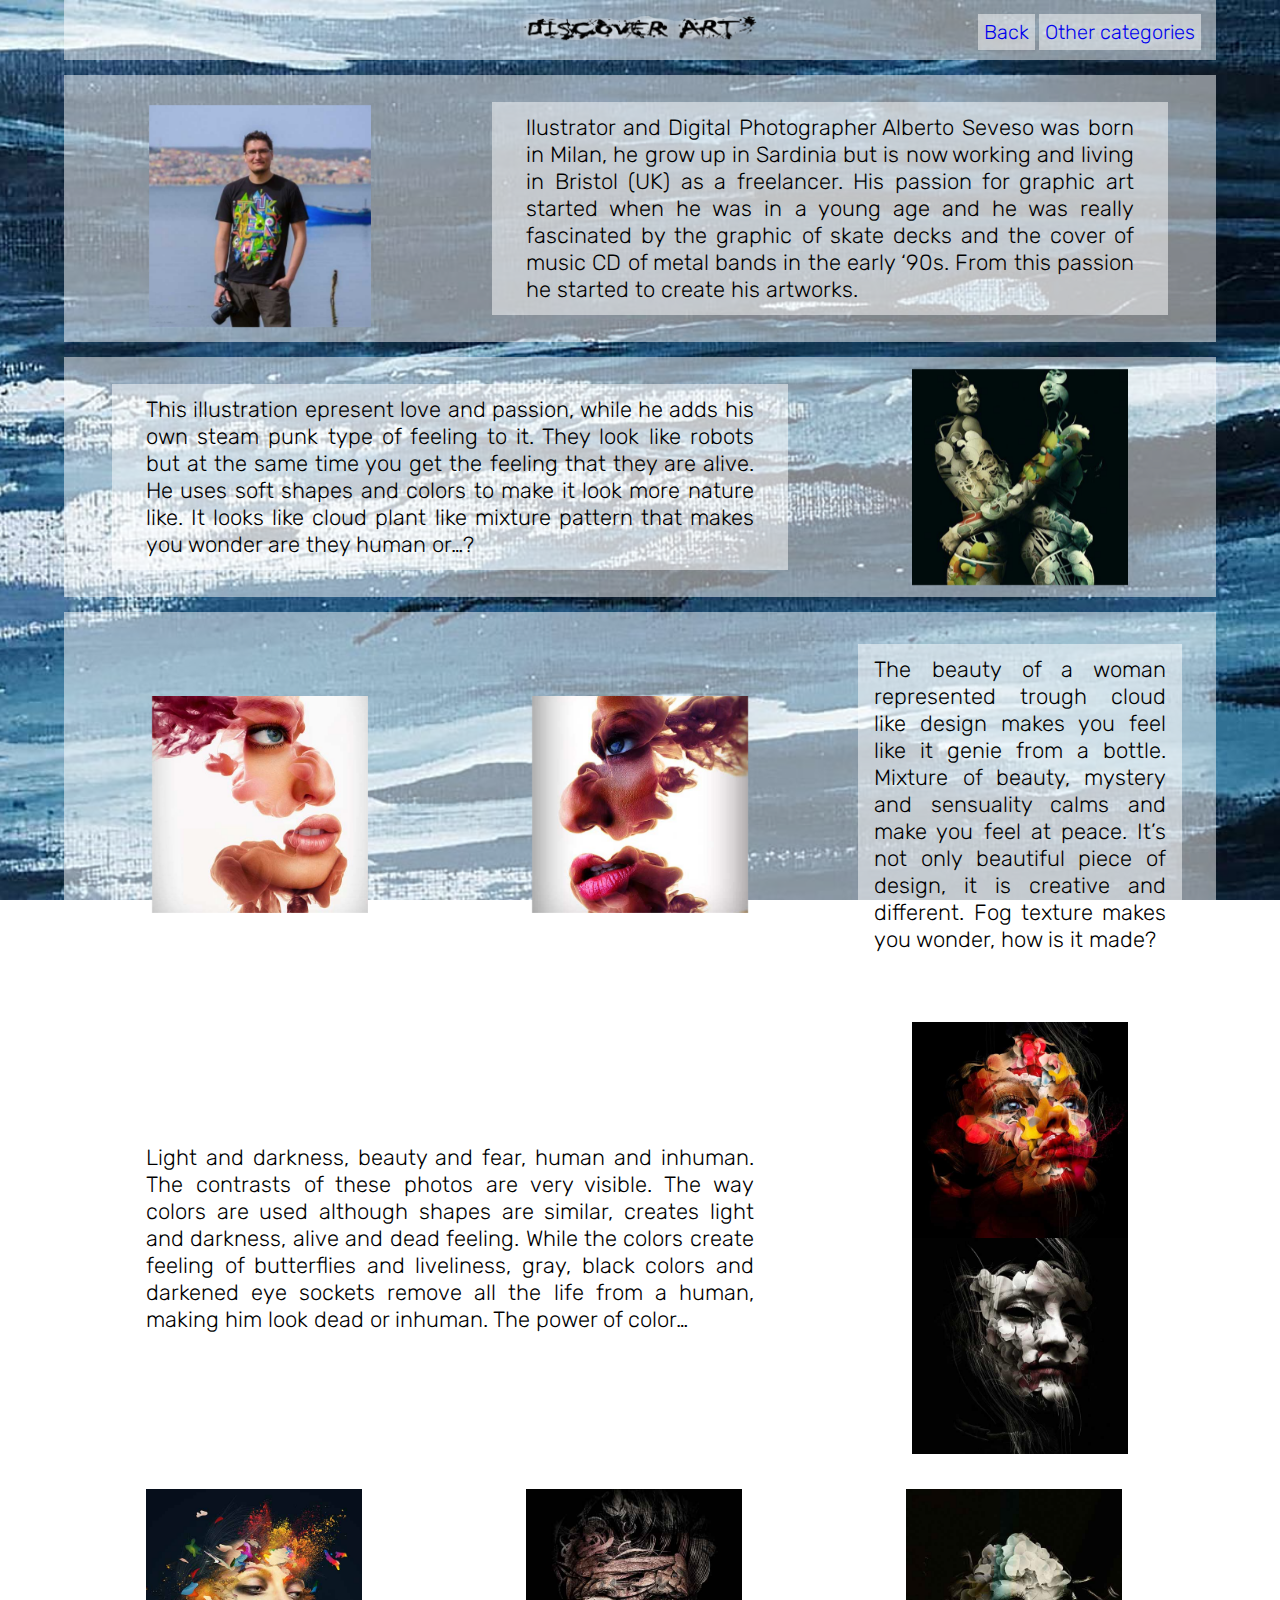
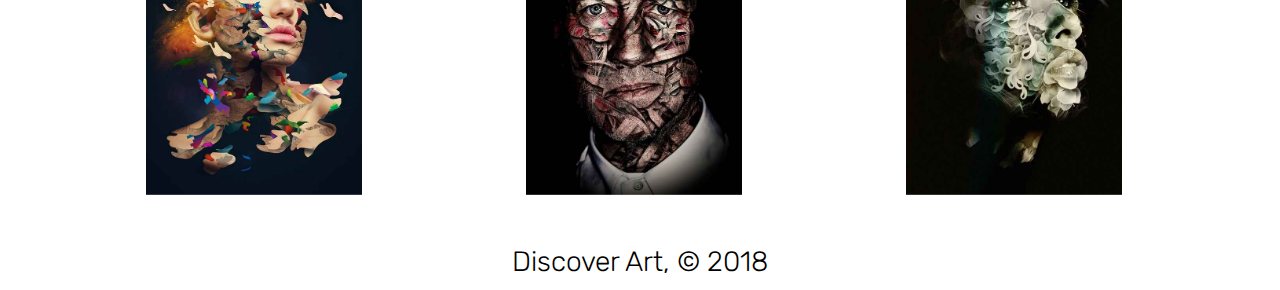
<file: albertoseveso.html>
<!DOCTYPE html>
<html lang="en">
<head>
<meta charset="utf-8">
   <meta name="viewport" content="width=device-width, initial-scale=1.0" />
   <title>Alberto Seveso</title>
<link href="https://fonts.googleapis.com/css?family=Rubik" rel="stylesheet">
<link rel="stylesheet" href="style.css">
</head>
<body>
    <main>
        <nav class="bar">
            <a href="index.html"><img src="imgs/blogo.png" alt="logo" class="title"></a>
            <a href="main.html"><p class ="bt2"><span>Other categories</span></p></a>
            <a href="digitalartists.html"><p class ="bt1"><span>Back</span></p></a>
        </nav>
        
        <div class="categories_prez">
          <div class="categories_prez_cent">
                <div class="column_2_1">
            <img src="imgs/AlbertoSeveso/albertoseveso.jpg" alt="asursura" class="col_img">
          </div>
            <div class="column_2_2">
             <div class="text_prez_artist"> 
                    <p><span>llustrator and Digital Photographer Alberto Seveso was born in Milan, he grow up in Sardinia but is now working and living in Bristol (UK) as a freelancer. His passion for graphic art started when he was in a young age and he was really fascinated by the graphic of skate decks and the cover of music CD of metal bands in the early ‘90s. From this passion he started to create his artworks.</span></p>
                </div>
            </div>
          </div>
        </div>
        
        <div class="categories_prez">
           <div class="categories_prez_cent">
                        <div class="column_2_2">
             <div class="text_prez_artist"> 
                    <p><span>This illustration epresent love and passion, while he adds his own steam punk type of feeling to it. They look like robots but at the same time you get the feeling that they are alive. He uses soft shapes and colors to make it look more nature like. It looks like cloud plant like mixture pattern that makes you wonder are they human or…?</span></p>
                </div>
            </div>
                 <div class="column_3">
            <img src="imgs/AlbertoSeveso/as2.jpg" alt="asursura" class="col_img">
          </div> 
           </div>          
        </div>
        
        
        <div class="categories_prez">
        <div class="categories_prez_cent">
                        <div class="column_3">
            <img src="imgs/AlbertoSeveso/as3.jpg" alt="architect" class="col_img">
          </div>
          <div class="column_3">
            <img src="imgs/AlbertoSeveso/as4.jpg" alt="digitalartists" class="col_img">
          </div>  
            <div class="column_3">
             <div class="text_prez_artist"> 
                    <p><span>The beauty of a woman represented trough cloud like design makes you feel like it genie from a bottle. Mixture of beauty, mystery and sensuality calms and make you feel at peace. It’s not only beautiful piece of design, it is creative and different. Fog texture makes you wonder, how is it made?</span></p>
                </div>
            </div>
        </div>
        </div>
        
                <div class="categories_prez">
           <div class="categories_prez_cent">
                        <div class="column_2_2">
             <div class="text_prez_artist"> 
                    <p><span>Light and darkness, beauty and fear, human and inhuman. The contrasts of these photos are very visible. The way colors are used although shapes are similar, creates light and darkness, alive and dead feeling. While the colors create feeling of butterflies and liveliness, gray, black colors and darkened eye sockets remove all the life from a human, making him look dead or inhuman. The power of color…</span></p>
                </div>
            </div>
                 <div class="column_3">
            <img src="imgs/AlbertoSeveso/as5.jpg" alt="asursura" class="col_img">
            <img src="imgs/AlbertoSeveso/as6.jpg" alt="asursura" class="col_img">
          </div> 
           </div>          
        </div>
        
                        <div class="categories_prez">
            <div class="column_3">
            <img src="imgs/AlbertoSeveso/as7.jpg" alt="architect" class="col_img">
          </div>
          <div class="column_3">
            <img src="imgs/AlbertoSeveso/as8.jpg" alt="digitalartists" class="col_img">
          </div>  
            <div class="column_3">
            <img src="imgs/AlbertoSeveso/as9.jpg" alt="blank" class="col_img">
            </div>
        </div>
        
        <footer>
            <p><span>Discover Art, &copy; 2018</span></p>
        </footer>
        
    </main>
    </body>
</html>
</file>
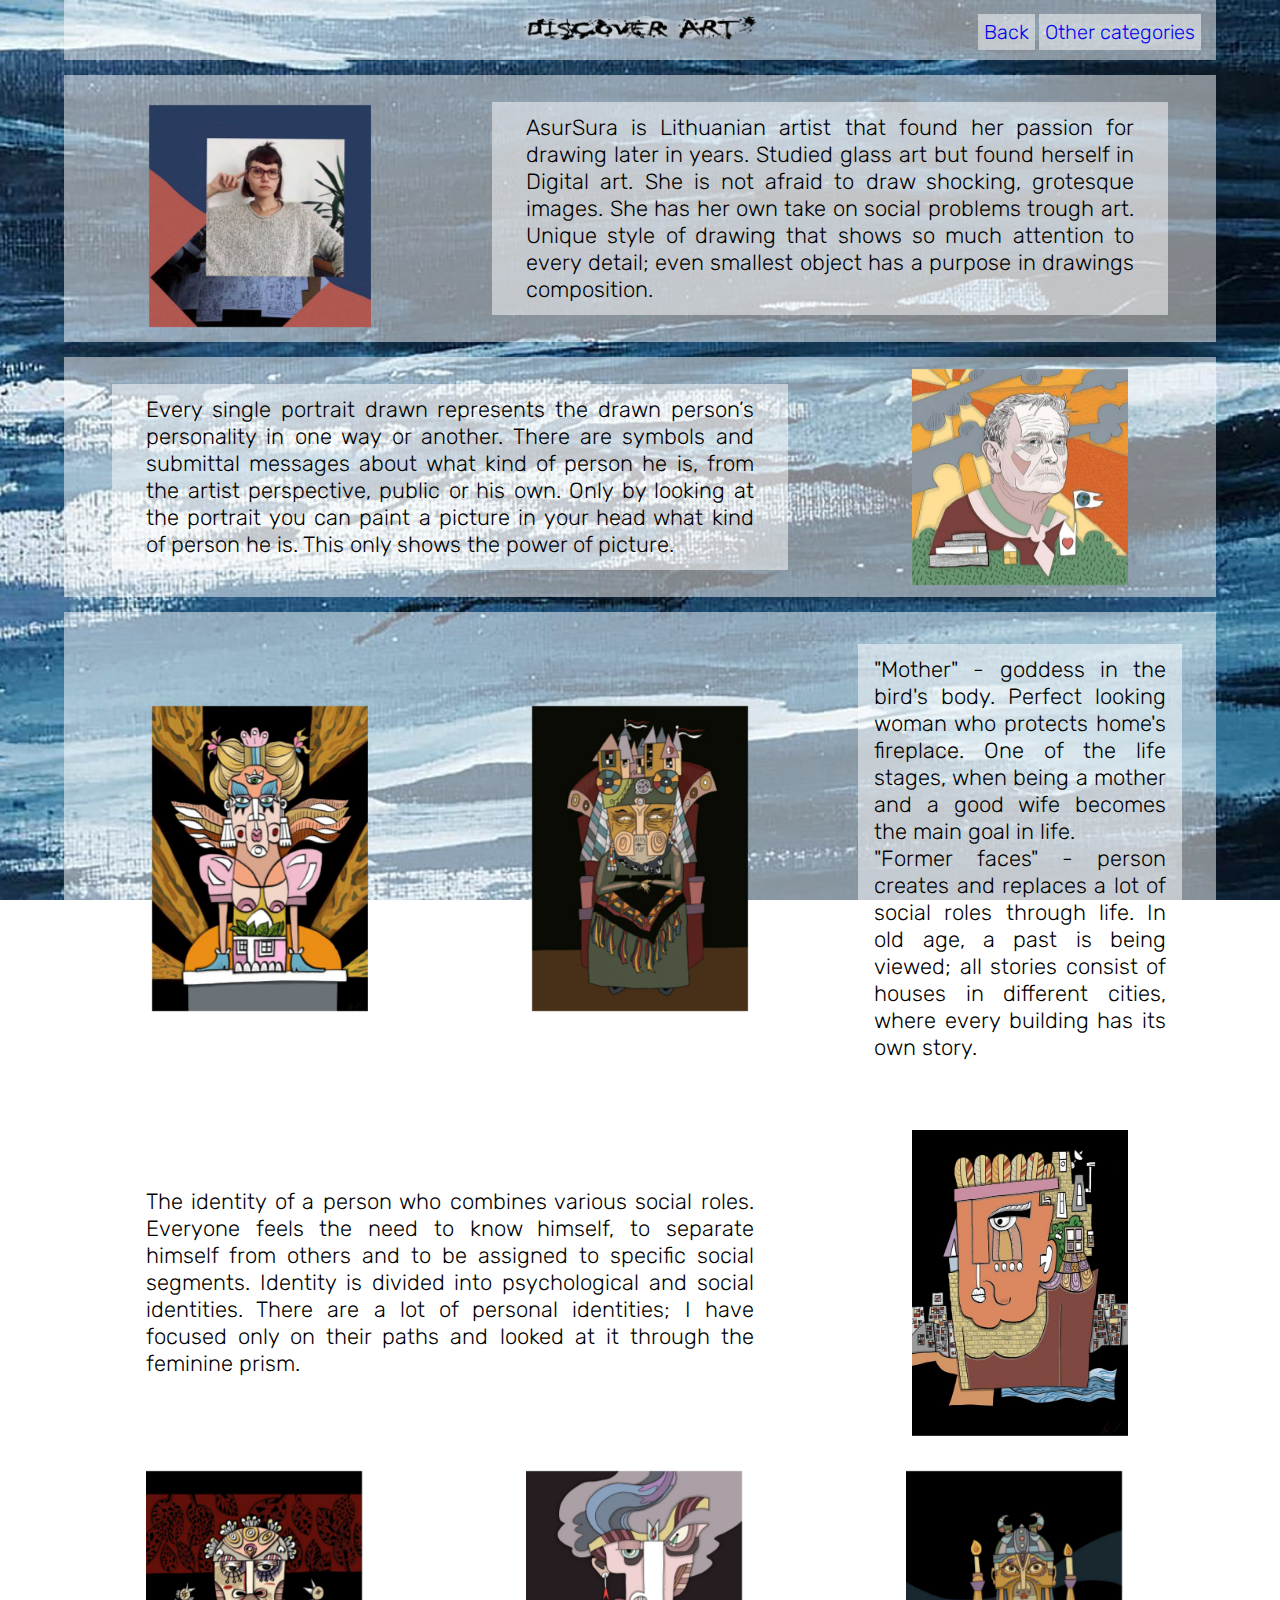
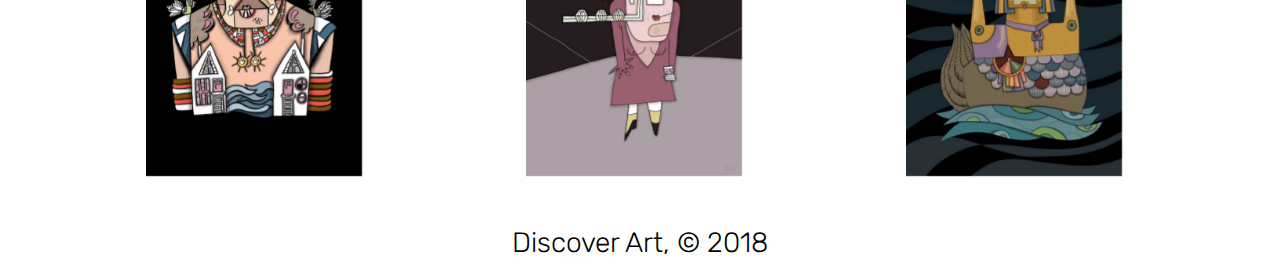
<file: asursura.html>
<!DOCTYPE html>
<html lang="en">
<head>
<meta charset="utf-8">
   <meta name="viewport" content="width=device-width, initial-scale=1.0" />
   <title>AsurSura</title>
<link href="https://fonts.googleapis.com/css?family=Rubik" rel="stylesheet">
<link rel="stylesheet" href="style.css">
</head>
<body>
    <main>
        <nav class="bar">
            <a href="index.html"><img src="imgs/blogo.png" alt="logo" class="title"></a>
            <a href="main.html"><p class ="bt2"><span>Other categories</span></p></a>
            <a href="digitalartists.html"><p class ="bt1"><span>Back</span></p></a>
        </nav>
        
        <div class="categories_prez">
          <div class="categories_prez_cent">
                <div class="column_2_1">
            <img src="imgs/AsurSura/asursura.jpg" alt="asursura" class="col_img">
          </div>
            <div class="column_2_2">
             <div class="text_prez_artist"> 
                    <p><span>AsurSura is Lithuanian artist that found her passion for drawing later in years. Studied glass art but found herself in Digital art. She is not afraid to draw shocking, grotesque images. She has her own take on social problems trough art. Unique style of drawing that shows so much attention to every detail; even smallest object has a purpose in drawings composition.</span></p>
                </div>
            </div>
          </div>
        </div>
        
        <div class="categories_prez">
           <div class="categories_prez_cent">
                        <div class="column_2_2">
             <div class="text_prez_artist"> 
                    <p><span>Every single portrait drawn represents the drawn person’s personality in one way or another. There are symbols and submittal messages about what kind of person he is, from the artist perspective, public or his own. Only by looking at the portrait you can paint a picture in your head what kind of person he is. This only shows the power of picture. </span></p>
                </div>
            </div>
                 <div class="column_3">
            <img src="imgs/AsurSura/portrait1.jpg" alt="asursura" class="col_img">
          </div> 
           </div>          
        </div>
        
        
        <div class="categories_prez">
        <div class="categories_prez_cent">
                        <div class="column_3">
            <img src="imgs/AsurSura/motina.jpg" alt="architect" class="col_img">
          </div>
          <div class="column_3">
            <img src="imgs/AsurSura/buveveidai.jpg" alt="digitalartists" class="col_img">
          </div>  
            <div class="column_3">
             <div class="text_prez_artist"> 
                    <p><span>"Mother" - goddess in the bird's body. Perfect looking woman who protects home's fireplace. One of the life stages, when being a mother and a good wife becomes the main goal in life. <br>
"Former faces" - person creates and replaces a lot of social roles through life. In old age, a past is being viewed; all stories consist of houses in different cities, where every building has its own story.</span></p>
                </div>
            </div>
        </div>
        </div>
        
                <div class="categories_prez">
           <div class="categories_prez_cent">
                        <div class="column_2_2">
             <div class="text_prez_artist"> 
                    <p><span>The identity of a person who combines various social roles. Everyone feels the need to know himself, to separate himself from others and to be assigned to specific social segments. Identity is divided into psychological and social identities. There are a lot of personal identities; I have focused only on their paths and looked at it through the feminine prism.</span></p>
                </div>
            </div>
                 <div class="column_3">
            <img src="imgs/AsurSura/feministe.jpg" alt="asursura" class="col_img">
          </div> 
           </div>          
        </div>
        
                        <div class="categories_prez">
            <div class="column_3">
            <img src="imgs/AsurSura/isdava.jpg" alt="architect" class="col_img">
          </div>
          <div class="column_3">
            <img src="imgs/AsurSura/5ienis.jpg" alt="digitalartists" class="col_img">
          </div>  
            <div class="column_3">
            <img src="imgs/AsurSura/savisvieta.jpg" alt="blank" class="col_img">
            </div>
        </div>
        
        <footer>
            <p><span>Discover Art, &copy; 2018</span></p>
        </footer>
        
    </main>
    </body>
</html>
</file>
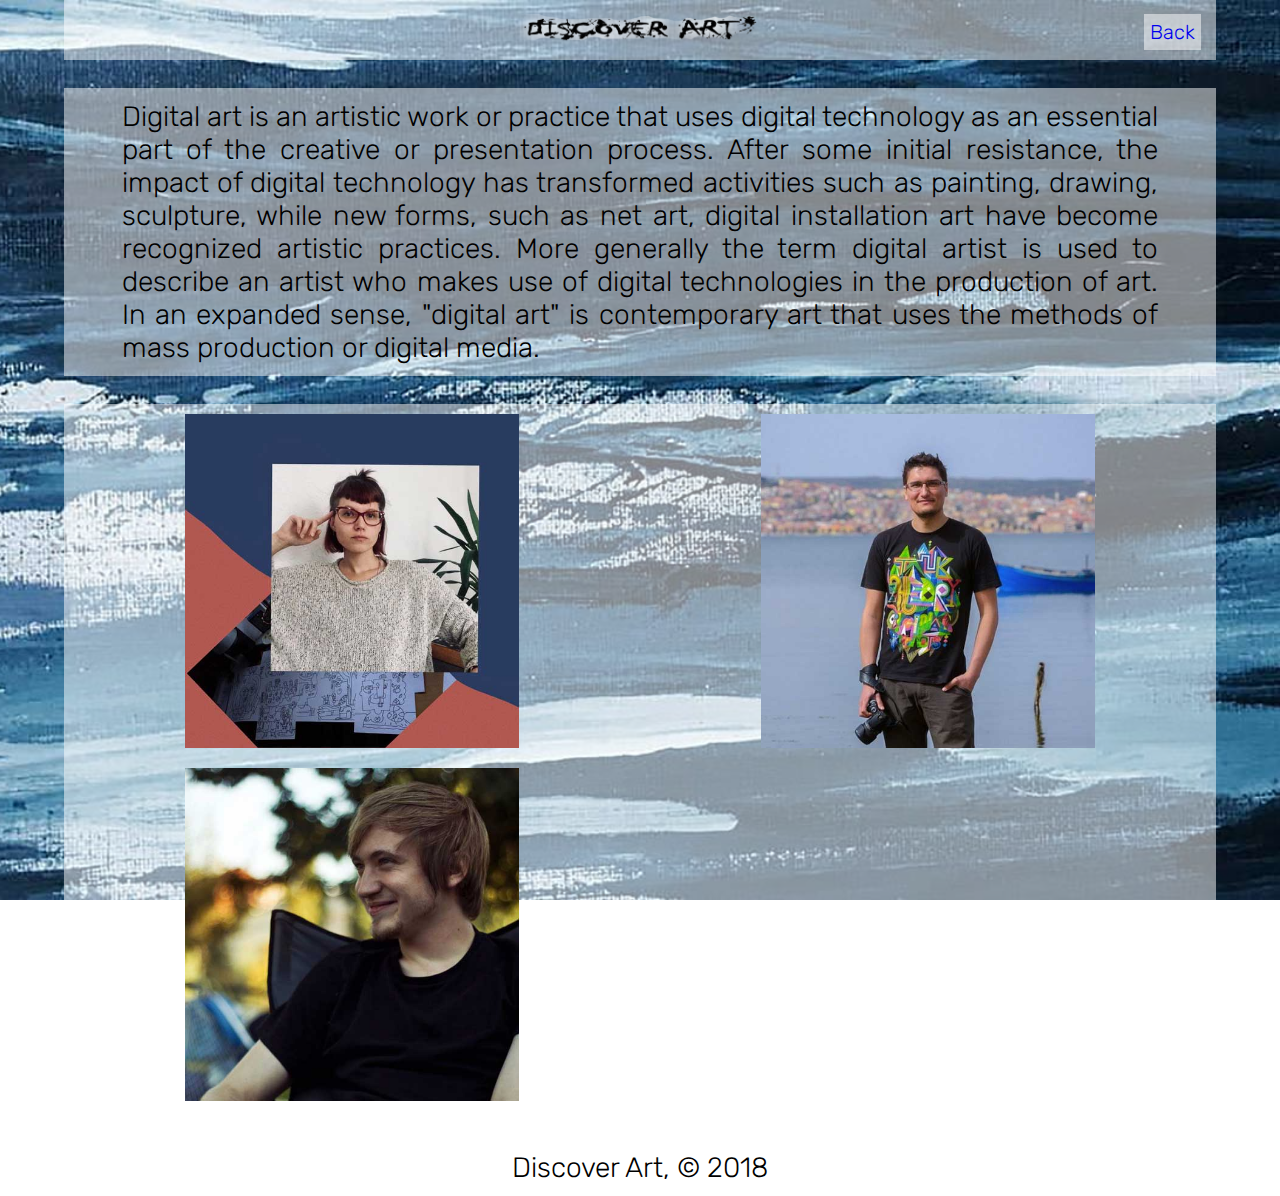
<file: digitalartists.html>
<!DOCTYPE html>
<html lang="en">
<head>
<meta charset="utf-8">
<meta name="viewport" content="width=device-width, initial-scale=1.0" />
<title>Digital Artists</title>
<link href="https://fonts.googleapis.com/css?family=Rubik" rel="stylesheet">
<link rel="stylesheet" href="style.css">
</head>
<body>
    <main>
        <nav class="bar">
            <a href="index.html"><img src="imgs/blogo.png" alt="logo" class="title"></a>
            <a href="main.html"><p class ="bt2"><span>Back</span></p></a>
        </nav>
        
        <div class="text_prez">
            <p>Digital art is an artistic work or practice that uses digital technology as an essential part of the creative or presentation process. 
            After some initial resistance, the impact of digital technology has transformed activities such as painting, drawing, sculpture, while new forms, such as net art, digital installation art have become recognized artistic practices. More generally the term digital artist is used to describe an artist who makes use of digital technologies in the production of art. In an expanded sense, "digital art" is contemporary art that uses the methods of mass production or digital media. 
            </p>
        </div>
        
        <div class="categories_prez">
          
          <a href="asursura.html">
          <div class="column">
                    <div class="img_txt"> 
                        <h4><span>ASURSURA</span></h4>
                    </div>
            <img src="imgs/AsurSura/asursura.jpg" alt="asursura" class="col_img">
          </div>
          </a>
          
          
          <a href="albertoseveso.html">
          <div class="column">
                    <div class="img_txt"> 
                        <h4><span>ALBERTO SEVESO</span></h4>
                    </div>
            <img src="imgs/AlbertoSeveso/albertoseveso.jpg" alt="albertoseveso" class="col_img">
          </div>
          </a>   
          
          <a href="jonasdero.html">
          <div class="column">
                    <div class="img_txt"> 
                        <h4><span>JONAS DE RO</span></h4>
                    </div>
            <img src="imgs/JonasDeRo/jonasdero.jpg" alt="jonasdero" class="col_img">
          </div>
          </a>
          
          <div class="column">
                    <div class="img_txt"> 
                        <h4><span>COMING SOON</span></h4>
                    </div>
            <img src="imgs/blank.png" alt="empty" class="col_img">
          </div>
        </div>
        
        <footer>
            <p><span>Discover Art, &copy; 2018</span></p>
        </footer>
    </main>
    
    </body>
</html>
</file>
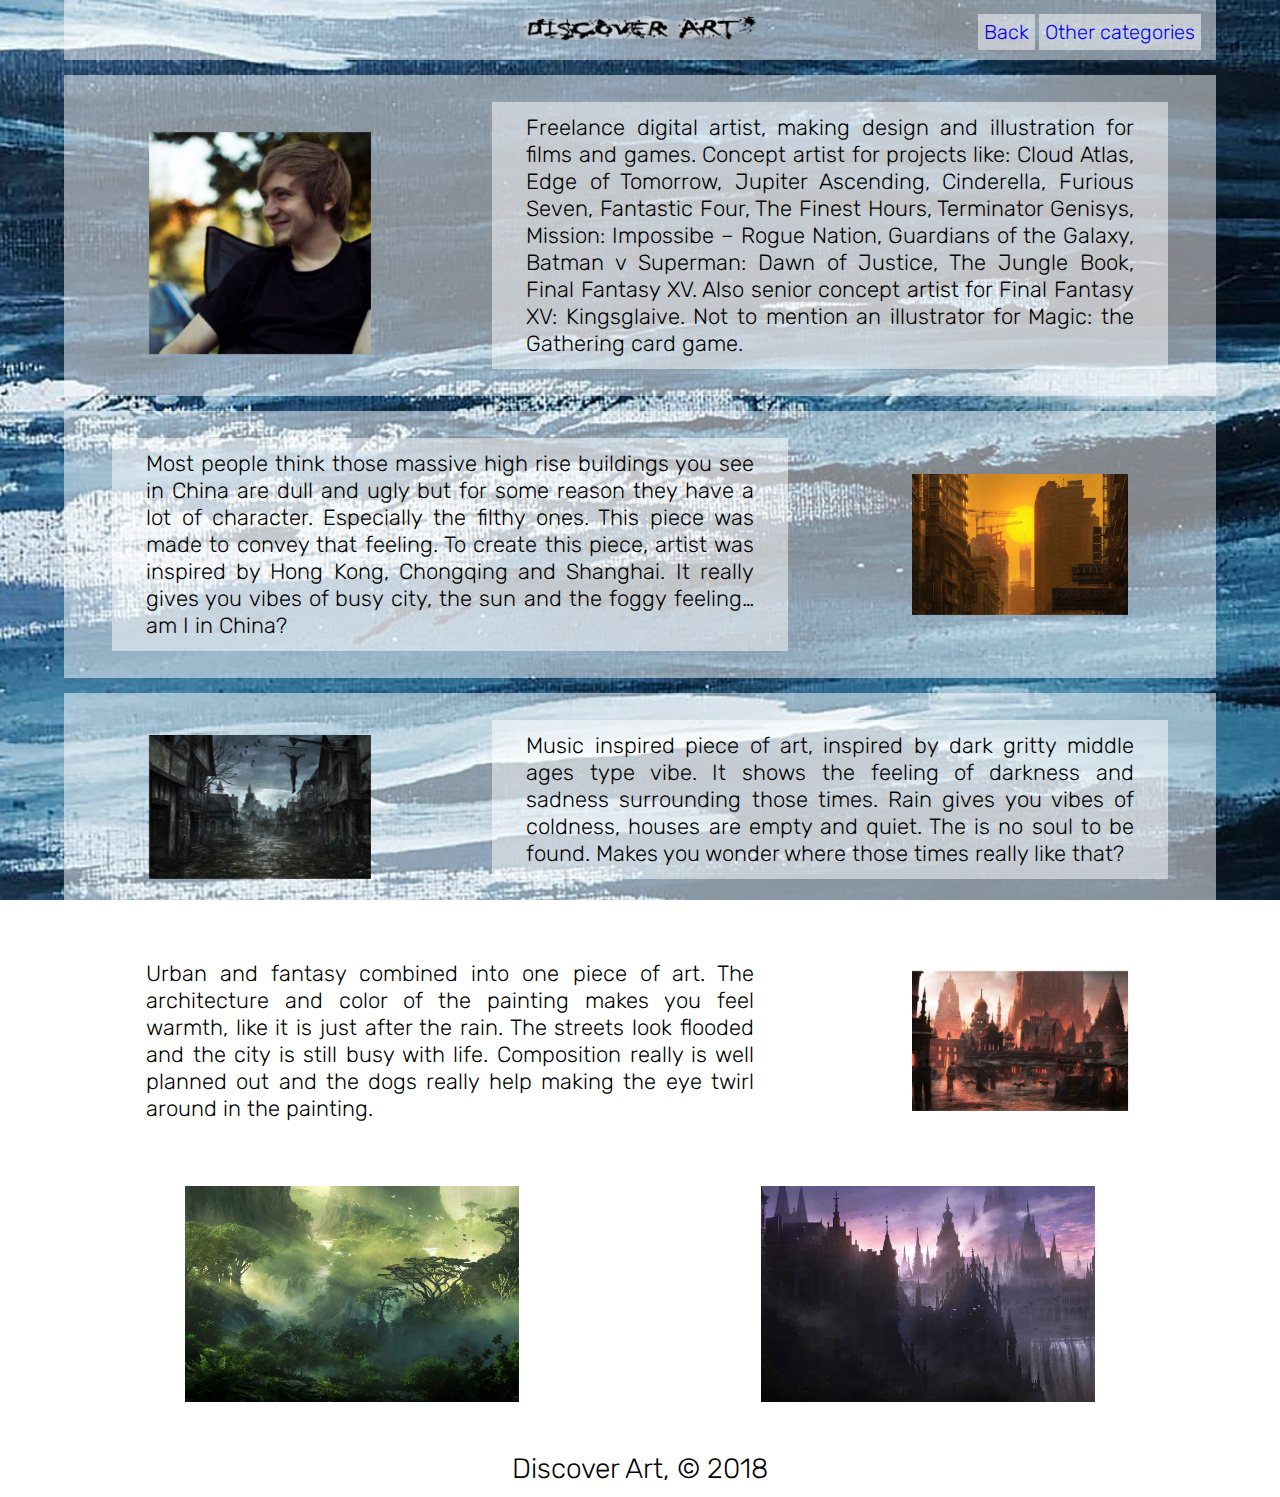
<file: jonasdero.html>
<!DOCTYPE html>
<html lang="en">
<head>
<meta charset="utf-8">
   <meta name="viewport" content="width=device-width, initial-scale=1.0" />
   <title>Jonas De Ro</title>
<link href="https://fonts.googleapis.com/css?family=Rubik" rel="stylesheet">
<link rel="stylesheet" href="style.css">
</head>
<body>
    <main>
        <nav class="bar">
            <a href="index.html"><img src="imgs/blogo.png" alt="logo" class="title"></a>
            <a href="main.html"><p class ="bt2"><span>Other categories</span></p></a>
            <a href="digitalartists.html"><p class ="bt1"><span>Back</span></p></a>
        </nav>
        
        <div class="categories_prez">
          <div class="categories_prez_cent">
                <div class="column_2_1">
            <img src="imgs/JonasDeRo/jonasdero.jpg" alt="asursura" class="col_img">
          </div>
            <div class="column_2_2">
             <div class="text_prez_artist"> 
                    <p><span>Freelance digital artist, making design and illustration for films and games. Concept artist for projects like: Cloud Atlas, Edge of Tomorrow, Jupiter Ascending, Cinderella, Furious Seven, Fantastic Four, The Finest Hours, Terminator Genisys, Mission: Impossibe – Rogue Nation, Guardians of the Galaxy, Batman v Superman: Dawn of Justice, The Jungle Book, Final Fantasy XV. Also senior concept artist for Final Fantasy XV: Kingsglaive. Not to mention an illustrator for Magic: the Gathering card game.</span></p>
                </div>
            </div>
          </div>
        </div>
        
        <div class="categories_prez">
           <div class="categories_prez_cent">
                        <div class="column_2_2">
             <div class="text_prez_artist"> 
                    <p><span>Most people think those massive high rise buildings you see in China are dull and ugly but for some reason they have a lot of character. Especially the filthy ones. This piece was made to convey that feeling. To create this piece, artist was inspired by Hong Kong, Chongqing and Shanghai. It really gives you vibes of busy city, the sun and the foggy feeling… am I in China?</span></p>
                </div>
            </div>
                 <div class="column_3">
            <img src="imgs/JonasDeRo/han1.jpg" alt="asursura" class="col_img">
          </div> 
           </div>          
        </div>
        
        
        <div class="categories_prez">
          <div class="categories_prez_cent">
                <div class="column_2_1">
            <img src="imgs/JonasDeRo/thedarkages2.jpg" alt="asursura" class="col_img">
          </div>
            <div class="column_2_2">
             <div class="text_prez_artist"> 
                    <p><span>Music inspired piece of art, inspired by dark gritty middle ages type vibe. It shows the feeling of darkness and sadness surrounding those times. Rain gives you vibes of coldness, houses are empty and quiet. The is no soul to be found. Makes you wonder where those times really like that? </span></p>
                </div>
            </div>
          </div>
        </div>
        
                <div class="categories_prez">
           <div class="categories_prez_cent">
                        <div class="column_2_2">
             <div class="text_prez_artist"> 
                    <p><span>Urban and fantasy combined into one piece of art. The architecture and color of the painting makes you feel warmth, like it is just after the rain. The streets look flooded and the city is still busy with life. Composition really is well planned out and the dogs really help making the eye twirl around in the painting. </span></p>
                </div>
            </div>
                 <div class="column_3">
            <img src="imgs/JonasDeRo/mandira3.jpg" alt="asursura" class="col_img">
          </div> 
           </div>          
        </div>
        
                        <div class="categories_prez">
            <div class="column">
            <img src="imgs/JonasDeRo/woodlands4.jpg" alt="architect" class="col_img">
          </div>
          <div class="column">
            <img src="imgs/JonasDeRo/hammercross5.jpg" alt="digitalartists" class="col_img">
          </div> 
        </div>
        
        <footer>
            <p><span>Discover Art, &copy; 2018</span></p>
        </footer>
        
    </main>
    </body>
</html>
</file>
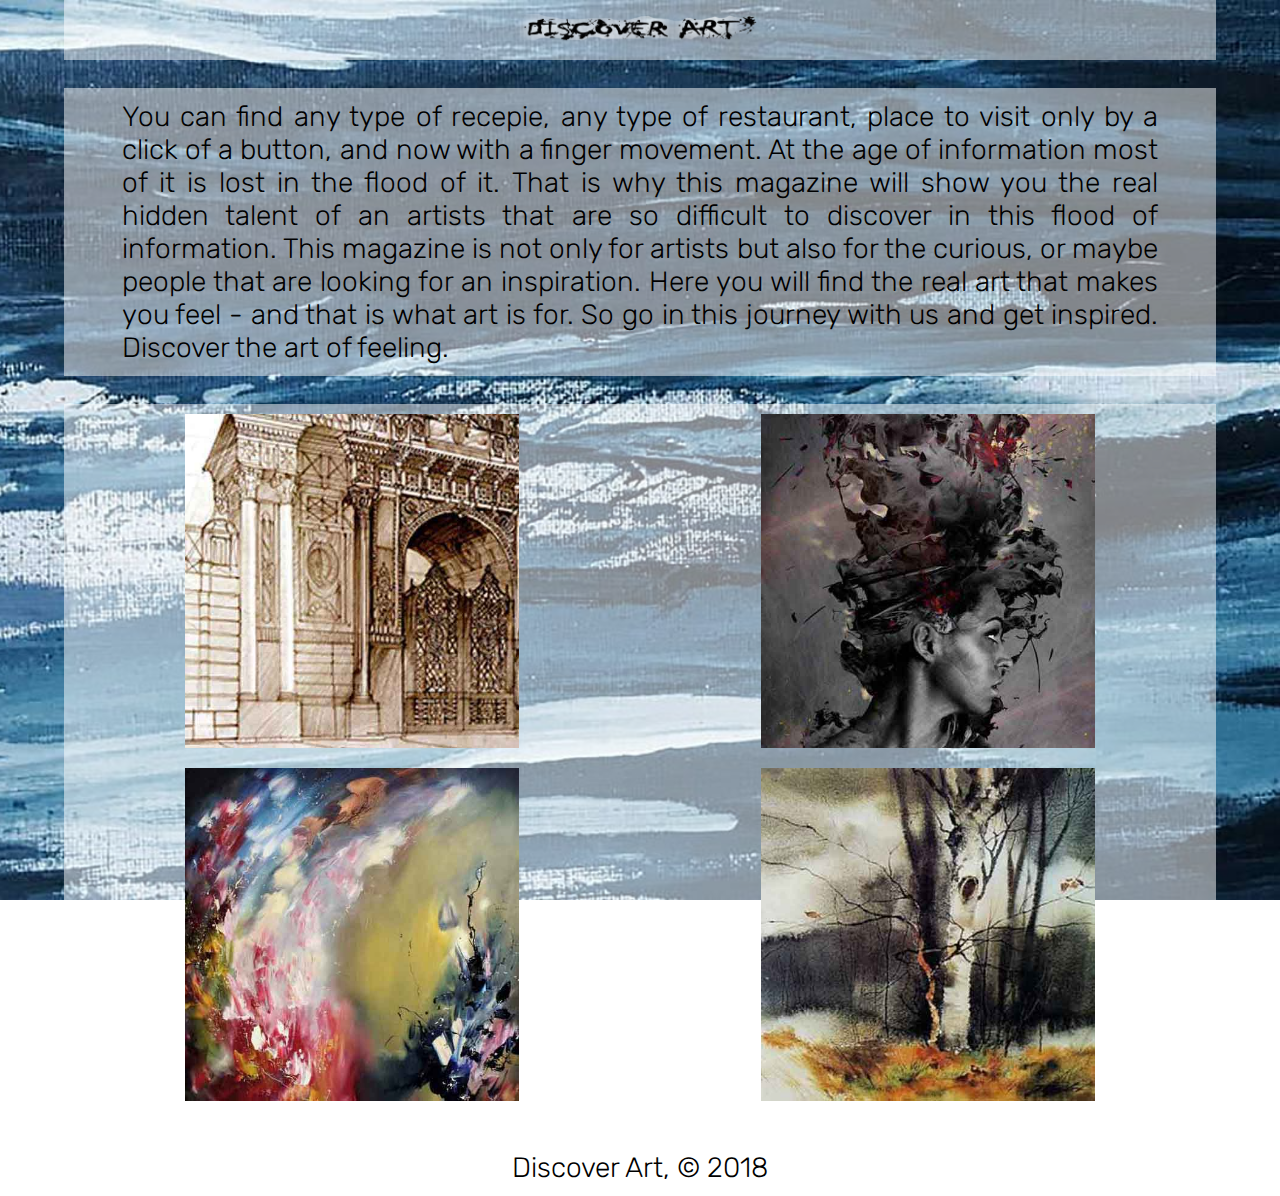
<file: main.html>
<!DOCTYPE html>
<html lang="en">
<head>
<meta charset="utf-8">
<meta name="viewport" content="width=device-width, initial-scale=1.0" />
<title>Main Page</title>
<link href="https://fonts.googleapis.com/css?family=Rubik" rel="stylesheet">
<link rel="stylesheet" href="style.css">
</head>
<body>
    <main>
        <nav class="bar">
            <a href="index.html"><img src="imgs/blogo.png" alt="logo" class="title"></a>
        </nav>
        
        <div class="text_prez">
            <p>You can find any type of recepie, any type of restaurant, place to visit only by a click of a button, and now with a finger movement.
    At the age of information most of it is lost in the flood of it. That is why this magazine will show you the real hidden talent of an artists that are so difficult to discover in this flood of information.
    This magazine is not only for artists but also for the curious, or maybe people that are looking for an inspiration. Here you will find the real art that makes you feel - and that is what art is for. So go in this journey with us and get inspired.
    Discover the art of feeling.</p>
        </div>
        
        <div class="categories_prez">
          <div class="column">
                    <div class="img_txt"> 
                        <h4><span>Architects</span></h4>
                    </div>
            <img src="imgs/architects.jpg" alt="architect" class="col_img">
          </div>
          
          <a href="digitalartists.html">
          <div class="column">
                    <div class="img_txt"> 
                        <h4><span>Digital artists</span></h4>
                    </div>
            <img src="imgs/digitalartists.jpg" alt="digitalartists" class="col_img">
          </div>
          </a>   
          
          <div class="column">
                    <div class="img_txt"> 
                        <h4><span>Painters</span></h4>
                    </div>
            <img src="imgs/painters.jpg" alt="painters" class="col_img">
          </div>
          
          <div class="column">
                    <div class="img_txt"> 
                        <h4><span>Water colorists</span></h4>
                    </div>
            <img src="imgs/watercolorists.jpg" alt="watercolorists" class="col_img">
          </div>
        </div>
        
        <footer>
            <p><span>Discover Art, &copy; 2018</span></p>
        </footer>
    </main>
    
    </body>
</html>
</file>
<file: style.css>
* {
    box-sizing: border-box;
}

html, body {
        margin: 0;
    padding: 0;
    width: 100%;
    height: 100%;
    background: url(imgs/bg.jpg) no-repeat center fixed; 
    background-size: cover;
    font-family: 'Rubik', sans-serif;
}

/* button + cover page */

.b1 {
    width: 100%;
    height: 100%;
    margin: auto;
    background: url(images/bg.jpg) no-repeat 50% 50%;
    top: 0;
    display: table;
    background-size: cover;
}

.b1 .in1 {
    display: table-cell;
    vertical-align: middle;
    width: 100%;
    max-width: none;
}

.content {
  max-width: 500px;
  margin: auto;
  text-align: center;
}

.content h1 {
  color: #f9f3f4;
  font-size: 500%;
  text-shadow: 0 0 300px #000;
}

.content .btn {
  border-radius: 9px;
  color: #f9f3f4;
  text-decoration: none;
  font-family: "Gill Sans Extrabold", sans-serif;
  border: 3px solid;
  padding: 7px 13px;
  font-weight: bold;
  align-content: center;
}

.content .btn:hover {
    color: #000916;
    background: white;
    opacity: 0.5;
}

.logo {
    width: 100%;
    height: auto;
    align-content: center;
}

/* button + cover page end */

.title {
    display: block;
    position: absolute;
    width : 240px;
    height : 32px;
    top: 50%; left: 50%; 
    transform: translate(-50%, -50%);
}

.title_artist {
    display: block;
    position: absolute;
    width : 240px;
    height : 32px;
    top: 50%;
    transform: translateY(-50%);
}

.bar p {
    font-weight: lighter;
    font-size:20px;
    text-align: center;
}

.bar p span {
    background-color: rgba(255, 255, 255, 0.5);
    padding: 6px;
    font-size:2vw;
}

.bt1 
{
    float : right;
    margin-right: 4px;
}

.bt2 
{
    float : right;
    padding-right: 15px;
}

.bar {
    position: relative;
    background-color: rgba(255, 255, 255, 0.5);
    width: 90%;
    height: 60px;
    align-items: center;
    margin-left: auto;
    margin-right: auto;
}

.text_prez {
    margin-top: 15px;
    position: relative;
    background-color: rgba(255, 255, 255, 0.5);
    margin-left: auto;
    margin-right: auto;
    width: 90%;
    height: auto;
    align-items: center;
} 

.text_prez_artist {
    margin-top: 15px;
    position: relative;
    background-color: rgba(255, 255, 255, 0.5);
    margin-left: auto;
    margin-right: auto;
    width: 90%;
    height: auto;
    align-items: center;
} 

.text_prez p {
    text-align: justify;
    margin-left: 5%;
    margin-right: 5%;
    font-weight: lighter;
    font-size:2vw;
    padding-top: 12px;
    padding-bottom: 12px;
}

.text_prez_artist p {
    text-align: justify;
    margin-left: 5%;
    margin-right: 5%;
    font-weight: lighter;
    font-size:1vw;
    padding-top: 12px;
    padding-bottom: 12px;
}

.categories_prez {
    margin-top: 15px;
    position: relative;
    background-color: rgba(255, 255, 255, 0.5);
    margin-left: auto;
    margin-right: auto;
    width: 90%;
    height: auto;
    align-items: center;
}

.categories_prez_cent {
    align-items: center;
    display: flex;
    justify-content: center;
}

footer {
    margin-top: 15px;
    position: relative;
    background-color: rgba(255, 255, 255, 0.5);
    margin-left: auto;
    margin-right: auto;
    width: 90%;
    font-size:2vw;
    height: auto;
    align-items: center;
}

footer p {
    text-align: center;
    margin-left: 5%;
    margin-right: 5%;
    font-weight: lighter;
    font-size: 70%;
    padding-top: 12px;
    padding-bottom: 12px;
}

.column {
    float: left;
    width: 50%;
    padding: 10px;
}

.column_2_1 {
    float: left;
    width: 33%;
    padding: 5px;
    padding-top: 20px;
}

.column_2_2 {
    float: left;
    width: 66%;
    padding: 5px;
}

.column_3 {
    float: left;
    width: 33%;
    padding: 10px;
}

.column_4 {
    float: left;
    width: 25%;
    padding: 10px;
}


.categories_prez:after {
    content: "";
    display: table;
    clear: both;
}

.col_img {
    display: block;
    width : 60%;
    min-width: 50%;
    margin-left: auto;
    margin-right: auto;
      transition: .5s ease;
  backface-visibility: hidden;
}

.column .img_txt {
    position: absolute;
    display: block;
    width : 50%;
    padding-top: 10%;
    min-width: 50%;
    font-size:2vw;
    color: white;
    text-align: center;
    font-weight: lighter;
      transition: .5s ease;
  opacity: 0;
}

.column_2_2 .img_txt {
    position: absolute;
    display: block;
    width : 50%;
    padding-top: 10%;
    min-width: 50%;
    font-size:2vw;
    color: white;
    text-align: center;
    font-weight: lighter;
      transition: .5s ease;
  opacity: 0;
}

.column .img_txt span {
    background-color: rgba(0, 0, 0, 0.6);
    padding : 4px;
}

.column_3 .img_txt {
    position: absolute;
    display: block;
    width : 33%;
    min-width: 33%;
    font-size:2vw;
    color: white;
    font-weight: lighter;
}

.column p {
    font-weight: lighter;
        font-size:2vw;
}

.column_2_2 p {
    font-weight: lighter;
        font-size:2vw;
}

.column_3 p {
    font-weight: lighter;
        font-size:2vw;
}

.column_4 p {
    font-weight: lighter;
        font-size:2vw;
}

.column .img_txt:hover {
  opacity: 1;
}

@media screen and (max-width: 600px) {
    
    .column {
        width: 100%;
    }
    
    .column_3 {
        width: 100%;
    }
    
    .column .img_txt {
        padding-top: 22.5%;
        font-size:3vw;
        width : 100%;
    }
    
    .title {
        display: block;
        position: absolute;
        width : 30%;
        height : auto;
        top: 50%; 
        left : 30%;
        transform: translateY(-50%);
    }
    .text_prez p {
    font-size:14px;
}
}

@media screen and (min-width: 1200px) {
    
    .text_prez p {
        font-size:28px;
    }
    
    .text_prez_artist p {
        font-size:22px;
    }
    
    .bar p span {
    font-size:20px;
}
    
    footer p {
        font-size:28px;
    }
}
</file>
